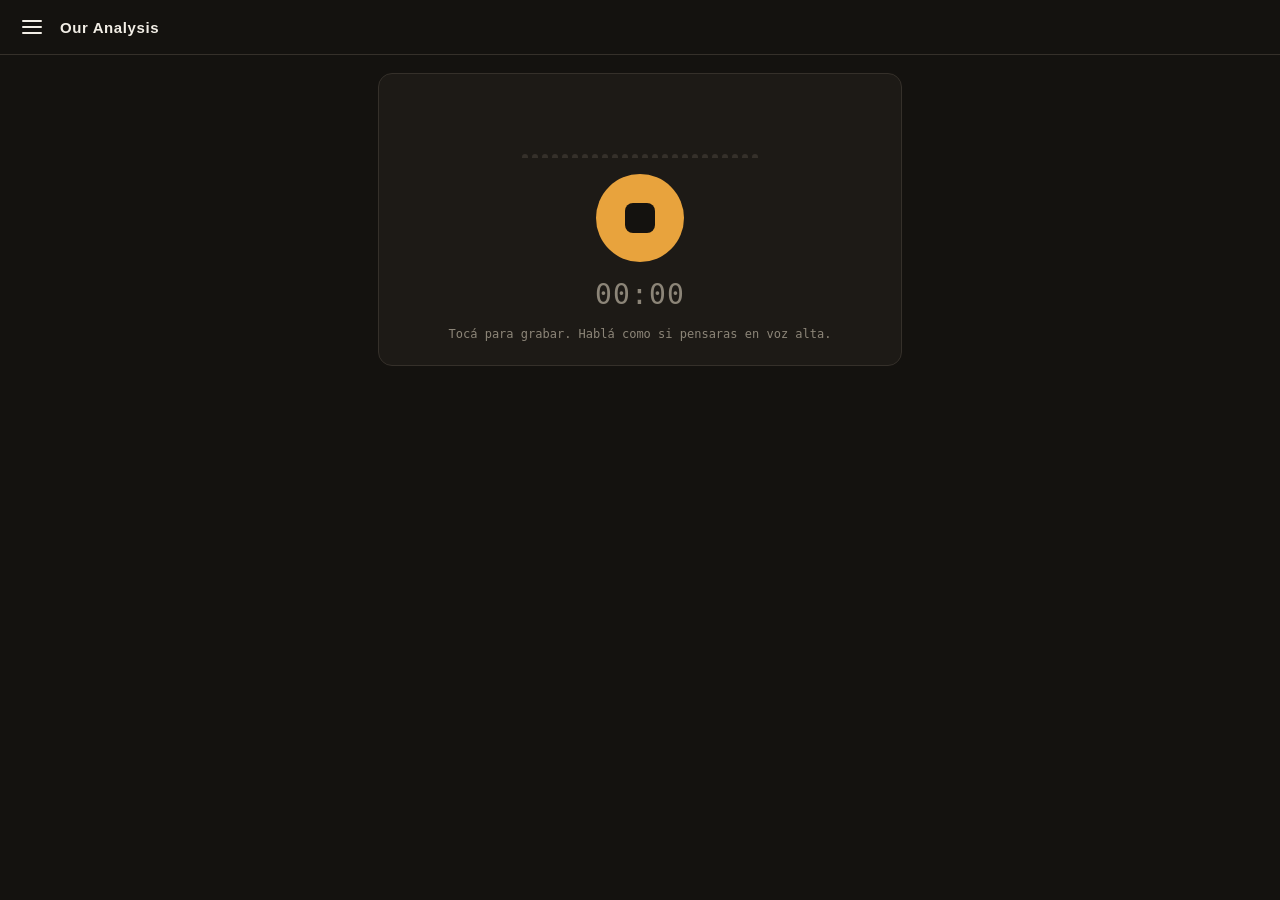
<file: index.html>
<!doctype html>
<html lang="es">
<head>
<meta charset="UTF-8" />
<meta name="viewport" content="width=device-width, initial-scale=1, viewport-fit=cover" />
<title>Our Analysis</title>
<meta name="description" content="Diario de autoanálisis por voz" />
<meta name="theme-color" content="#14120F" />
<meta name="apple-mobile-web-app-capable" content="yes" />
<meta name="apple-mobile-web-app-status-bar-style" content="black-translucent" />
<meta name="apple-mobile-web-app-title" content="Our Analysis" />
<link rel="manifest" href="manifest.webmanifest" />
<link rel="apple-touch-icon" href="icons/apple-touch-icon.png" />
<link rel="icon" href="icons/icon.svg" type="image/svg+xml" />
<link rel="stylesheet" href="css/styles.css" />
</head>
<body>

<header class="topbar">
  <button id="menuBtn" class="icon-btn" aria-label="Abrir menú" aria-expanded="false" aria-controls="drawer">
    <span class="hamburger"><span></span><span></span><span></span></span>
  </button>
  <h1 class="topbar-title">Our Analysis</h1>
</header>

<div id="drawerOverlay" class="overlay" hidden></div>
<nav id="drawer" class="drawer" aria-label="Navegación principal">
  <p class="drawer-brand">Our Analysis</p>
  <a href="#/" class="drawer-link" data-route="/">Home</a>
  <a href="#/historial" class="drawer-link" data-route="/historial">Historial</a>
  <a href="#/instructivo" class="drawer-link" data-route="/instructivo">Instructivo</a>
  <a href="#/config" class="drawer-link" data-route="/config">Configuración</a>
</nav>

<main class="wrap">

  <!-- ---------------- HOME ---------------- -->
  <section id="view-home" class="view">
    <div id="statusBox" class="status"></div>

    <div class="panel recorder">
      <div class="meter" id="meter"></div>
      <button class="record-btn" id="recordBtn" aria-label="Grabar entrada">
        <span class="dot"></span>
      </button>
      <div class="timer idle" id="timer">00:00</div>
      <div class="record-hint" id="hint">Tocá para grabar. Hablá como si pensaras en voz alta.</div>
    </div>

    <div class="panel" id="queuePanel" hidden>
      <p class="panel-title">Grabaciones de esta sesión</p>
      <div id="queueList"></div>
    </div>
  </section>

  <!-- ---------------- HISTORIAL ---------------- -->
  <section id="view-historial" class="view" hidden>
    <div class="view-header">
      <p class="panel-title" style="margin:0;">Historial</p>
      <button id="openExportBtn" class="btn-ghost">Exportar .txt</button>
    </div>
    <a href="#/instructivo" class="text-link">¿Cómo sacarle provecho?</a>
    <div id="historialList"></div>
  </section>

  <!-- ---------------- INSTRUCTIVO ---------------- -->
  <section id="view-instructivo" class="view" hidden>
    <p class="panel-title">Instructivo</p>

    <div class="intro-text">
      <p>Exportá tu historial (pestaña Historial → <strong>Exportar .txt</strong>) eligiendo el rango que quieras, por ejemplo la última semana. Ese archivo es tu registro literal: todo lo que dijiste, ordenado por día y hora.</p>
      <p>Después, adjuntá ese .txt a un asistente de IA (Claude, ChatGPT, Gemini, el que uses) junto con el prompt de abajo. La idea es conseguir una lectura objetiva de tu propia semana — patrones, decisiones concretas y aprendizajes que cuesta ver cuando te estás releyendo a vos mismo.</p>
      <p class="field-hint">Nada de esto sale de la app: vos decidís cuándo exportar, a qué asistente se lo mandás, y qué hacer con la respuesta.</p>
    </div>

    <div class="panel">
      <div class="prompt-header">
        <p class="panel-title" style="margin:0;">Prompt sugerido</p>
        <div class="prompt-header-actions">
          <button id="copyPromptBtn" class="btn-ghost">Copiar</button>
          <div class="menu-wrap">
            <button id="promptMenuBtn" class="icon-btn" aria-haspopup="true" aria-expanded="false" aria-label="Más opciones">
              <span class="kebab"><span></span><span></span><span></span></span>
            </button>
            <div id="promptMenu" class="dropdown-menu" hidden>
              <button id="editPromptBtn" class="dropdown-item">Editar prompt</button>
            </div>
          </div>
        </div>
      </div>

      <pre id="promptDisplay" class="prompt-block"></pre>

      <div id="promptEditWrap" hidden>
        <textarea id="promptEdit" class="entry-textarea prompt-block"></textarea>
        <div class="entry-actions">
          <button id="savePromptBtn" class="btn-primary">Guardar cambios</button>
          <button id="cancelPromptBtn" class="btn-ghost">Cancelar</button>
        </div>
        <button id="resetPromptBtn" class="text-link">Restaurar original</button>
      </div>
    </div>
  </section>

  <!-- ---------------- CONFIGURACIÓN ---------------- -->
  <section id="view-config" class="view" hidden>
    <p class="panel-title">Configuración</p>

    <div class="panel">
      <div class="field">
        <label for="langSel">Idioma de transcripción</label>
        <select id="langSel">
          <option value="es">Español</option>
          <option value="en">English</option>
          <option value="pt">Português</option>
          <option value="fr">Français</option>
          <option value="de">Deutsch</option>
          <option value="it">Italiano</option>
        </select>
        <p class="field-hint">Se detecta automáticamente según el navegador la primera vez. Se usa para pedirle a la IA que escriba la entrada en ese idioma.</p>
      </div>
    </div>

    <div class="panel">
      <p class="panel-title">Datos locales</p>
      <p class="field-hint">Las entradas se guardan en este dispositivo (localStorage). Todavía no hay sincronización en la nube.</p>
      <button id="clearDataBtn" class="btn-ghost btn-danger">Borrar todos los datos</button>
    </div>
  </section>

</main>

<!-- ---------------- EXPORTAR (bottom sheet) ---------------- -->
<div id="exportOverlay" class="overlay" hidden></div>
<div id="exportSheet" class="sheet" role="dialog" aria-label="Exportar historial" aria-hidden="true">
  <div class="sheet-handle"></div>
  <p class="panel-title">Exportar a .txt</p>

  <div class="option-list" role="radiogroup" aria-label="Rango de fechas">
    <label class="option-row">
      <input type="radio" name="range" value="hoy" checked>
      <span>Hoy</span>
    </label>
    <label class="option-row">
      <input type="radio" name="range" value="semana-actual">
      <span>Última semana</span>
    </label>
    <label class="option-row">
      <input type="radio" name="range" value="semana-anterior">
      <span>Semana anterior</span>
    </label>
    <label class="option-row">
      <input type="radio" name="range" value="custom">
      <span>Período específico</span>
    </label>
  </div>

  <div id="customRangeFields" class="field-row" hidden>
    <div class="field">
      <label for="dateFrom">Desde</label>
      <input type="date" id="dateFrom">
    </div>
    <div class="field">
      <label for="dateTo">Hasta</label>
      <input type="date" id="dateTo">
    </div>
  </div>

  <p class="range-preview" id="rangePreview"></p>
  <p class="field-hint" id="rangeFeedback"></p>

  <div class="sheet-actions">
    <button id="cancelExportBtn" class="btn-ghost">Cancelar</button>
    <button id="confirmExportBtn" class="btn-primary" disabled>Exportar</button>
  </div>
</div>

<script src="js/storage.js"></script>
<script src="js/recorder.js"></script>
<script src="js/export.js"></script>
<script src="js/instructivo.js"></script>
<script src="js/app.js"></script>
</body>
</html>
</file>
<file: css/styles.css>
:root{
  --bg: #14120F;
  --panel: #1D1A16;
  --panel-2: #262219;
  --hairline: #35302A;
  --text: #F2EEE6;
  --muted: #8C8578;
  --amber: #E8A33D;
  --bad: #E5484D;
  --mono: "SF Mono", "Roboto Mono", ui-monospace, Menlo, Consolas, monospace;
  --sans: -apple-system, BlinkMacSystemFont, "Segoe UI", Inter, Roboto, sans-serif;
}
*{ box-sizing: border-box; -webkit-tap-highlight-color: transparent; }
html, body{ height: 100%; }
body{
  margin:0;
  background: var(--bg);
  color: var(--text);
  font-family: var(--sans);
  min-height: 100dvh;
  padding-bottom: env(safe-area-inset-bottom);
  -webkit-font-smoothing: antialiased;
}

/* ---- topbar ---- */
.topbar{
  display:flex;
  align-items:center;
  gap: 12px;
  padding: 14px 16px;
  padding-top: calc(14px + env(safe-area-inset-top));
  border-bottom: 1px solid var(--hairline);
  position: sticky;
  top: 0;
  background: var(--bg);
  z-index: 20;
}
.topbar-title{ font-size: 15px; letter-spacing: 0.04em; margin:0; font-weight:700; }
.icon-btn{
  background: none; border: none; padding: 6px; cursor: pointer;
  display:flex; align-items:center; justify-content:center;
}
.hamburger{ display:flex; flex-direction:column; gap:4px; width:20px; }
.hamburger span{ display:block; height:2px; background: var(--text); border-radius:2px; }

/* ---- overlay (drawer + sheet) ---- */
.overlay{
  position: fixed; inset:0; background: rgba(0,0,0,0.5); z-index: 29;
}
.drawer{
  position: fixed; top:0; left:0; bottom:0; width: 78%; max-width: 300px;
  background: var(--panel); border-right: 1px solid var(--hairline);
  padding: calc(20px + env(safe-area-inset-top)) 18px 20px;
  transform: translateX(-100%);
  transition: transform 180ms ease;
  z-index: 30;
  display:flex; flex-direction:column; gap: 4px;
}
.drawer.open{ transform: translateX(0); }
.drawer-brand{
  font-family: var(--mono); font-size: 11px; letter-spacing:0.08em; text-transform:uppercase;
  color: var(--muted); margin: 0 0 14px;
}
.drawer-link{
  color: var(--text); text-decoration:none; padding: 12px 10px; border-radius: 8px;
  font-size: 15px;
}
.drawer-link.active{ background: var(--panel-2); color: var(--amber); }

/* ---- layout ---- */
.wrap{ max-width: 560px; margin: 0 auto; padding: 18px; }
.view[hidden]{ display:none; }

.panel{
  background: var(--panel);
  border: 1px solid var(--hairline);
  border-radius: 14px;
  padding: 16px;
  margin-bottom: 14px;
}
.panel-title{
  font-family: var(--mono); font-size: 11px; letter-spacing:0.08em; text-transform:uppercase;
  color: var(--muted); margin: 0 0 12px;
}

/* ---- recorder ---- */
.recorder{ display:flex; flex-direction:column; align-items:center; gap:16px; padding: 28px 16px 22px; }
.meter{ display:flex; align-items:flex-end; justify-content:center; gap:4px; height:56px; width:100%; max-width:280px; }
.meter .bar{ width:6px; border-radius:3px 3px 0 0; background: var(--hairline); height:4px; transition: height 70ms linear, background 120ms linear; }
.record-btn{
  position: relative; width:88px; height:88px; border-radius:50%; border:none;
  background: var(--amber); display:flex; align-items:center; justify-content:center; cursor:pointer;
  touch-action: manipulation;
}
.record-btn:active{ transform: scale(0.96); }
.record-btn .dot{ width:30px; height:30px; border-radius:8px; background: var(--bg); transition: all 160ms ease; }
.record-btn.recording{ background: var(--bad); animation: pulse 1.6s ease-in-out infinite; }
.record-btn.recording .dot{ border-radius:4px; width:24px; height:24px; }
@keyframes pulse{
  0%,100%{ box-shadow: 0 0 0 0 rgba(229,72,77,0.35); }
  50%{ box-shadow: 0 0 0 14px rgba(229,72,77,0); }
}
.record-hint{ font-family: var(--mono); font-size:12px; color: var(--muted); text-align:center; min-height:16px; }
.timer{ font-family: var(--mono); font-size:28px; letter-spacing:0.04em; font-variant-numeric: tabular-nums; }
.timer.idle{ color: var(--muted); }
.timer.active{ color: var(--bad); }

/* ---- status ---- */
.status{
  font-family: var(--mono); font-size:13px; padding:10px 12px; border-radius:8px;
  margin-bottom:14px; border:1px solid var(--hairline); display:none;
}
.status.show{ display:block; }
.status.error{ background: rgba(229,72,77,0.1); border-color: var(--bad); color:#FFB4B6; }
.status.info{ background: rgba(232,163,61,0.08); border-color: var(--amber); color: var(--amber); }

/* ---- entry ---- */
.entry-meta{ font-family: var(--mono); font-size:11px; color: var(--muted); margin-bottom:8px; }
.entry-content{ font-size:15px; line-height:1.6; white-space:pre-wrap; }
.entry-textarea{
  width:100%; min-height:120px; background: var(--panel-2); border:1px solid var(--hairline);
  color: var(--text); border-radius:8px; padding:10px; font-family: var(--sans); font-size:15px;
  line-height:1.5; resize: vertical;
}
.entry-actions{ display:flex; gap:10px; margin-top:12px; flex-wrap:wrap; }
.btn-ghost{
  background: var(--panel-2); border:1px solid var(--hairline); color: var(--text);
  padding:8px 14px; border-radius:8px; font-size:13px; cursor:pointer;
}
.btn-danger{ color: var(--bad); border-color: rgba(229,72,77,0.4); }

/* ---- cola de transcripción (Home) ---- */
.queue-item{ padding: 14px 0; border-bottom: 1px solid var(--hairline); }
.queue-item:last-child{ border-bottom: none; }
.q-status.q-processing{ color: var(--amber); }
.q-status.q-error{ color: var(--bad); }

/* ---- historial ---- */
.day-group{ border:1px solid var(--hairline); border-radius:12px; margin-bottom:10px; overflow:hidden; background: var(--panel); }
.day-summary{
  list-style:none; cursor:pointer; padding:14px 16px; display:flex; align-items:center; justify-content:space-between;
  font-family: var(--mono); font-size:13px;
}
.day-summary::-webkit-details-marker{ display:none; }
.day-summary .count{ color: var(--muted); font-size:11px; }
.day-body{ padding: 0 16px 16px; border-top:1px solid var(--hairline); }
.day-entry{ padding: 14px 0; border-bottom:1px solid var(--hairline); }
.day-entry:last-child{ border-bottom:none; }
.day-entry .time{ font-family: var(--mono); font-size:12px; color: var(--amber); margin-bottom:6px; }
.day-entry .content{ font-size:15px; line-height:1.6; white-space:pre-wrap; }
.day-entry .row-actions{ display:flex; gap:8px; margin-top:8px; }
.empty{ color: var(--muted); font-size:13.5px; text-align:center; padding:24px 8px; }

/* ---- view header (título + acción) ---- */
.view-header{ display:flex; align-items:center; justify-content:space-between; margin-bottom: 14px; }
.text-link{
  display:inline-block; color: var(--amber); font-size:13px;
  text-decoration: underline; text-underline-offset:3px; margin-bottom:14px;
  border:none; background:none; padding:0; font-family: inherit; cursor:pointer;
}

/* ---- prompt block (Instructivo) ---- */
.intro-text{ line-height:1.75; margin-bottom:22px; font-size:15px; }
.intro-text p{ margin: 0 0 16px; }
.intro-text p:last-child{ margin-bottom:0; }

.prompt-header{ display:flex; align-items:center; justify-content:space-between; margin-bottom:12px; gap:8px; }
.prompt-header-actions{ display:flex; align-items:center; gap:6px; }

.prompt-block{
  font-family: var(--mono); font-size:12.5px; line-height:1.75; white-space:pre-wrap;
  word-break: break-word; background: var(--panel-2); border:1px solid var(--hairline);
  border-radius:8px; padding:12px; margin:0 0 12px; color: var(--text);
}
textarea.prompt-block{ width:100%; min-height:280px; resize:vertical; }

/* ---- menú desplegable (kebab) ---- */
.menu-wrap{ position: relative; display:inline-flex; }
.kebab{ display:flex; flex-direction:column; gap:3px; padding:4px; }
.kebab span{ width:4px; height:4px; border-radius:50%; background: var(--text); }
.dropdown-menu{
  position:absolute; top: calc(100% + 6px); right:0; min-width:170px;
  background: var(--panel-2); border:1px solid var(--hairline); border-radius:10px;
  overflow:hidden; z-index:5; box-shadow: 0 10px 28px rgba(0,0,0,0.45);
}
.dropdown-item{
  display:block; width:100%; text-align:left; background:none; border:none;
  color: var(--text); padding:12px 14px; font-size:14px; cursor:pointer;
}
.dropdown-item:active{ background: var(--panel); }

/* ---- botones ---- */
.btn-primary{
  background: var(--amber); border:none; color: var(--bg); font-weight:600;
  padding:10px 16px; border-radius:8px; font-size:14px; cursor:pointer;
}
.btn-primary:disabled{ opacity:0.4; cursor:not-allowed; }

/* ---- bottom sheet ---- */
.sheet{
  position: fixed; left:0; right:0; bottom:0; z-index: 31;
  background: var(--panel); border-top:1px solid var(--hairline);
  border-radius: 18px 18px 0 0;
  padding: 10px 18px calc(18px + env(safe-area-inset-bottom));
  transform: translateY(100%);
  transition: transform 200ms ease;
  max-width: 560px; margin: 0 auto;
}
.sheet.open{ transform: translateY(0); }
.sheet-handle{ width:36px; height:4px; border-radius:2px; background: var(--hairline); margin: 4px auto 14px; }

.option-list{ border:1px solid var(--hairline); border-radius:10px; overflow:hidden; margin-bottom:14px; }
.option-row{
  display:flex; align-items:center; gap:10px; padding:13px 14px;
  border-bottom:1px solid var(--hairline); font-size:14.5px; cursor:pointer;
}
.option-row:last-child{ border-bottom:none; }
.option-row input[type="radio"]{ accent-color: var(--amber); width:18px; height:18px; flex-shrink:0; }

.field-row{ display:grid; grid-template-columns:1fr 1fr; gap:10px; margin-bottom:14px; }
input[type="date"]{
  width:100%; background: var(--panel-2); border:1px solid var(--hairline); color: var(--text);
  padding:9px 10px; border-radius:8px; font-size:14px; font-family: var(--sans);
  color-scheme: dark;
}
input[type="date"]:focus{ outline: 2px solid var(--amber); outline-offset:1px; }

.range-preview{ font-family: var(--mono); font-size:14px; color: var(--text); margin: 0 0 4px; }

.sheet-actions{ display:flex; gap:10px; justify-content:flex-end; margin-top:16px; }

/* ---- config ---- */
.field label{ display:block; font-family: var(--mono); font-size:11px; color: var(--muted); margin-bottom:6px; }
.field-hint{ font-size:12.5px; color: var(--muted); margin: 8px 0 0; line-height:1.5; }
select{
  width:100%; background: var(--panel-2); border:1px solid var(--hairline); color: var(--text);
  padding:10px; border-radius:8px; font-size:14px; font-family: var(--sans);
}
select:focus{ outline: 2px solid var(--amber); outline-offset:1px; }

@media (prefers-reduced-motion: reduce){
  .record-btn.recording{ animation:none; }
  .meter .bar{ transition:none; }
  .drawer{ transition:none; }
  .sheet{ transition:none; }
}
</file>
